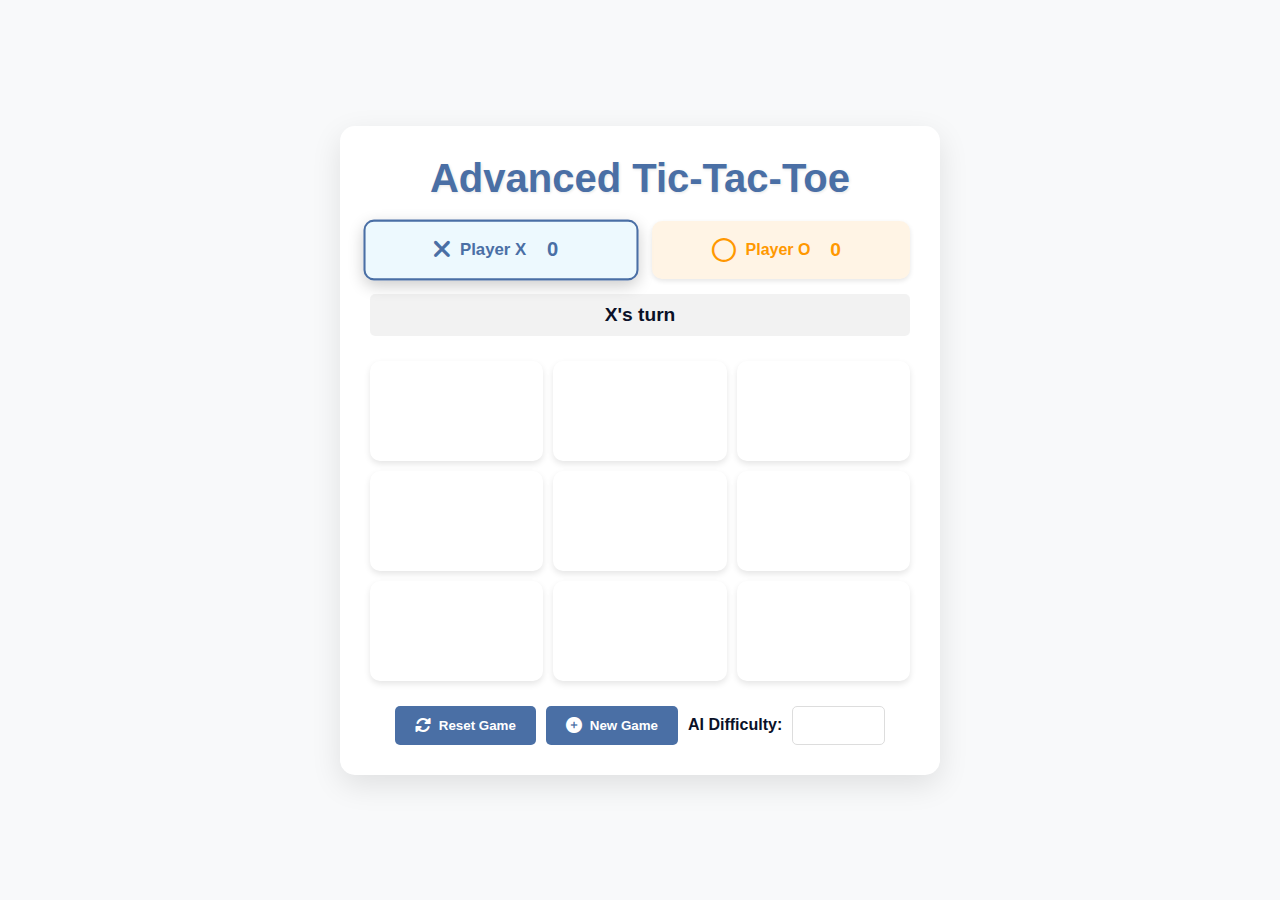
<file: index.html>
<!DOCTYPE html>
<html lang="en">
<head>
    <meta charset="UTF-8">
    <meta name="viewport" content="width=device-width, initial-scale=1.0">
    <title>Advanced Tic-Tac-Toe</title>
    <link rel="stylesheet" href="project1.css">
    <link rel="stylesheet" href="https://cdnjs.cloudflare.com/ajax/libs/font-awesome/6.0.0-beta3/css/all.min.css">
</head>
<body>
    <div class="container">
        <h1 class="title">Advanced Tic-Tac-Toe</h1>
        
        <div class="game-info">
            <div class="player-info">
                <div class="player x-player active" id="player-x">
                    <i class="fas fa-times"></i>
                    <span>Player X</span>
                    <span class="score">0</span>
                </div>
                <div class="player o-player" id="player-o">
                    <i class="far fa-circle"></i>
                    <span>Player O</span>
                    <span class="score">0</span>
                </div>
            </div>
            <div class="status" id="status">X's turn</div>
        </div>
        
        <div class="game-board" id="board">
            <!-- Cells will be generated by JavaScript -->
        </div>
        
        <div class="controls">
            <button id="reset-btn" class="btn"><i class="fas fa-sync-alt"></i> Reset Game</button>
            <button id="new-game-btn" class="btn"><i class="fas fa-plus-circle"></i> New Game</button>
            <div class="difficulty">
                <label for="difficulty">AI Difficulty:</label>
                <select id="difficulty" class="btn">
                    <option value="easy">Easy</option>
                    <option value="medium" selected>Medium</option>
                    <option value="hard">Hard</option>
                </select>
            </div>
        </div>
        
        <div class="modal" id="modal">
            <div class="modal-content">
                <h2 id="modal-title">Game Over!</h2>
                <p id="modal-message">X wins!</p>
                <button id="modal-btn" class="btn"><i class="fas fa-play"></i> Play Again</button>
            </div>
        </div>
    </div>

    <script src="project-1.js"></script>
</body>
</html>
</file>
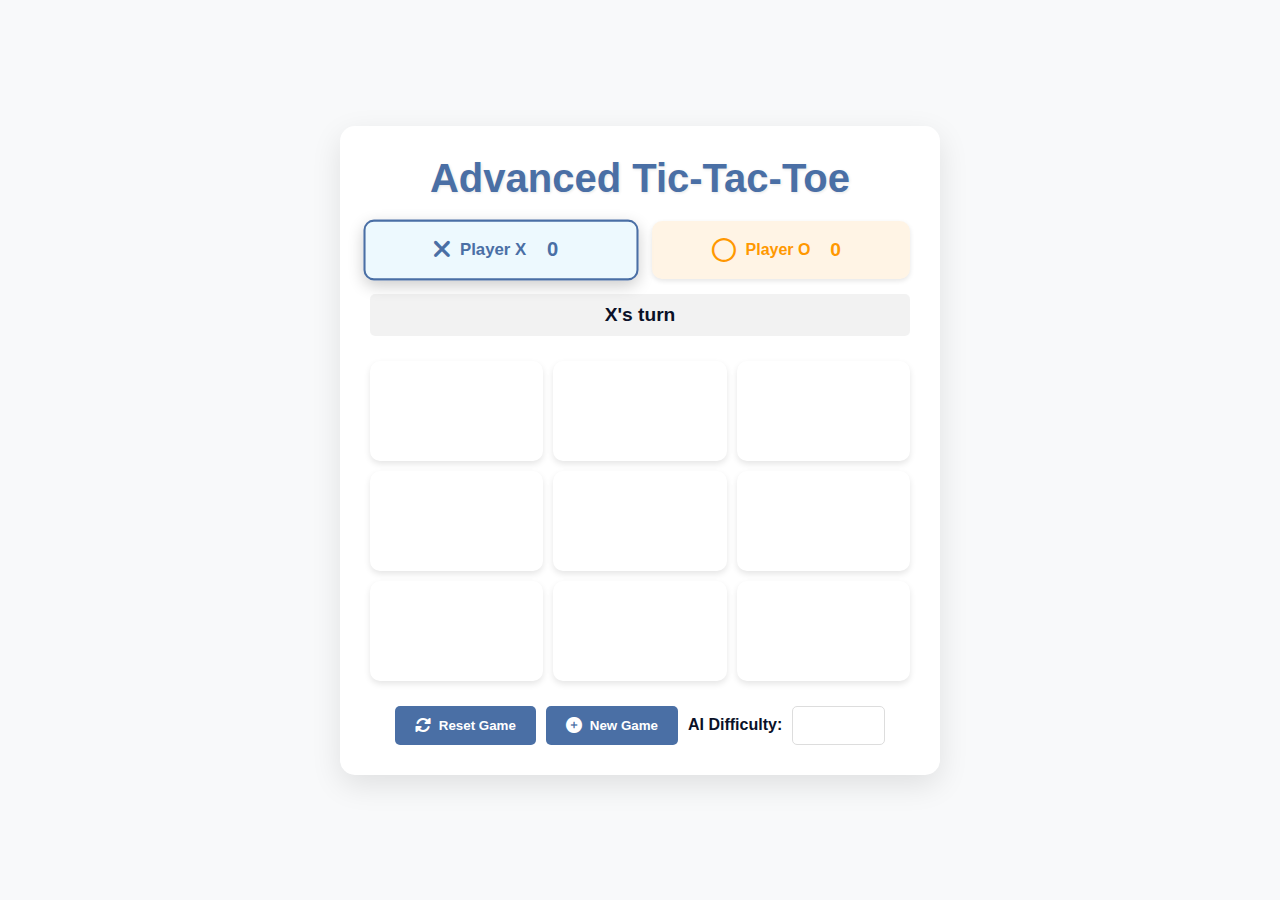
<file: project 1.html>
<!DOCTYPE html>
<html lang="en">
<head>
    <meta charset="UTF-8">
    <meta name="viewport" content="width=device-width, initial-scale=1.0">
    <title>Advanced Tic-Tac-Toe</title>
    <link rel="stylesheet" href="project1.css">
    <link rel="stylesheet" href="https://cdnjs.cloudflare.com/ajax/libs/font-awesome/6.0.0-beta3/css/all.min.css">
</head>
<body>
    <div class="container">
        <h1 class="title">Advanced Tic-Tac-Toe</h1>
        
        <div class="game-info">
            <div class="player-info">
                <div class="player x-player active" id="player-x">
                    <i class="fas fa-times"></i>
                    <span>Player X</span>
                    <span class="score">0</span>
                </div>
                <div class="player o-player" id="player-o">
                    <i class="far fa-circle"></i>
                    <span>Player O</span>
                    <span class="score">0</span>
                </div>
            </div>
            <div class="status" id="status">X's turn</div>
        </div>
        
        <div class="game-board" id="board">
            <!-- Cells will be generated by JavaScript -->
        </div>
        
        <div class="controls">
            <button id="reset-btn" class="btn"><i class="fas fa-sync-alt"></i> Reset Game</button>
            <button id="new-game-btn" class="btn"><i class="fas fa-plus-circle"></i> New Game</button>
            <div class="difficulty">
                <label for="difficulty">AI Difficulty:</label>
                <select id="difficulty" class="btn">
                    <option value="easy">Easy</option>
                    <option value="medium" selected>Medium</option>
                    <option value="hard">Hard</option>
                </select>
            </div>
        </div>
        
        <div class="modal" id="modal">
            <div class="modal-content">
                <h2 id="modal-title">Game Over!</h2>
                <p id="modal-message">X wins!</p>
                <button id="modal-btn" class="btn"><i class="fas fa-play"></i> Play Again</button>
            </div>
        </div>
    </div>

    <script src="project-1.js"></script>
</body>
</html>
</file>
<file: project1.css>
:root {
    --primary-color: #4a6fa5;
    --secondary-color: #166088;
    --accent-color: #4fc3f7;
    --dark-color: #0a1128;
    --light-color: #f8f9fa;
    --success-color: #4caf50;
    --danger-color: #f44336;
    --warning-color: #ff9800;
    --cell-size: 100px;
}

* {
    margin: 0;
    padding: 0;
    box-sizing: border-box;
    font-family: 'Segoe UI', Tahoma, Geneva, Verdana, sans-serif;
}

body {
    background-color: var(--light-color);
    color: var(--dark-color);
    display: flex;
    justify-content: center;
    align-items: center;
    min-height: 100vh;
    padding: 20px;
}

.container {
    max-width: 600px;
    width: 100%;
    background-color: white;
    border-radius: 15px;
    box-shadow: 0 10px 30px rgba(0, 0, 0, 0.1);
    padding: 30px;
    text-align: center;
}

.title {
    color: var(--primary-color);
    margin-bottom: 20px;
    font-size: 2.5rem;
    text-shadow: 1px 1px 3px rgba(0, 0, 0, 0.1);
}

.game-info {
    margin-bottom: 25px;
}

.player-info {
    display: flex;
    justify-content: space-between;
    margin-bottom: 15px;
}

.player {
    flex: 1;
    padding: 15px;
    border-radius: 10px;
    display: flex;
    align-items: center;
    justify-content: center;
    gap: 10px;
    font-weight: bold;
    transition: all 0.3s ease;
    box-shadow: 0 2px 5px rgba(0, 0, 0, 0.1);
}

.player i {
    font-size: 1.5rem;
}

.x-player {
    background-color: rgba(79, 195, 247, 0.1);
    color: var(--primary-color);
    margin-right: 10px;
}

.o-player {
    background-color: rgba(255, 152, 0, 0.1);
    color: var(--warning-color);
    margin-left: 10px;
}

.player.active {
    transform: scale(1.05);
    box-shadow: 0 5px 15px rgba(0, 0, 0, 0.2);
}

.x-player.active {
    border: 2px solid var(--primary-color);
}

.o-player.active {
    border: 2px solid var(--warning-color);
}

.score {
    font-size: 1.2rem;
    min-width: 30px;
}

.status {
    font-size: 1.2rem;
    font-weight: bold;
    padding: 10px;
    border-radius: 5px;
    background-color: rgba(0, 0, 0, 0.05);
}

.game-board {
    display: grid;
    grid-template-columns: repeat(3, 1fr);
    gap: 10px;
    margin-bottom: 25px;
}

.cell {
    height: var(--cell-size);
    background-color: white;
    border-radius: 10px;
    display: flex;
    justify-content: center;
    align-items: center;
    font-size: 3rem;
    cursor: pointer;
    transition: all 0.3s ease;
    box-shadow: 0 3px 6px rgba(0, 0, 0, 0.1);
    position: relative;
    overflow: hidden;
}

.cell:hover {
    transform: translateY(-3px);
    box-shadow: 0 5px 15px rgba(0, 0, 0, 0.2);
}

.cell.x {
    color: var(--primary-color);
}

.cell.o {
    color: var(--warning-color);
}

.cell.winner {
    background-color: rgba(76, 175, 80, 0.2);
    animation: pulse 1s infinite;
}

@keyframes pulse {
    0% { transform: scale(1); }
    50% { transform: scale(1.05); }
    100% { transform: scale(1); }
}

.controls {
    display: flex;
    flex-wrap: wrap;
    justify-content: center;
    gap: 10px;
    margin-top: 20px;
}

.btn {
    padding: 10px 20px;
    border: none;
    border-radius: 5px;
    background-color: var(--primary-color);
    color: white;
    font-weight: bold;
    cursor: pointer;
    transition: all 0.3s ease;
    display: flex;
    align-items: center;
    justify-content: center;
    gap: 8px;
}

.btn:hover {
    background-color: var(--secondary-color);
    transform: translateY(-2px);
}

.btn i {
    font-size: 1rem;
}

.difficulty {
    display: flex;
    align-items: center;
    gap: 10px;
}

.difficulty label {
    font-weight: bold;
    color: var(--dark-color);
}

.difficulty select {
    padding: 10px;
    border-radius: 5px;
    border: 1px solid #ddd;
    background-color: white;
    cursor: pointer;
}

.modal {
    display: none;
    position: fixed;
    top: 0;
    left: 0;
    width: 100%;
    height: 100%;
    background-color: rgba(0, 0, 0, 0.5);
    justify-content: center;
    align-items: center;
    z-index: 100;
}

.modal-content {
    background-color: white;
    padding: 30px;
    border-radius: 10px;
    text-align: center;
    max-width: 400px;
    width: 90%;
    box-shadow: 0 5px 30px rgba(0, 0, 0, 0.3);
    animation: modalFadeIn 0.3s ease;
}

@keyframes modalFadeIn {
    from { opacity: 0; transform: translateY(-20px); }
    to { opacity: 1; transform: translateY(0); }
}

.modal h2 {
    color: var(--primary-color);
    margin-bottom: 15px;
}

.modal p {
    font-size: 1.2rem;
    margin-bottom: 20px;
}

@media (max-width: 500px) {
    :root {
        --cell-size: 80px;
    }
    
    .container {
        padding: 20px;
    }
    
    .title {
        font-size: 2rem;
    }
    
    .player {
        padding: 10px;
        font-size: 0.9rem;
    }
    
    .controls {
        flex-direction: column;
    }
    
    .difficulty {
        justify-content: center;
    }
}
</file>
